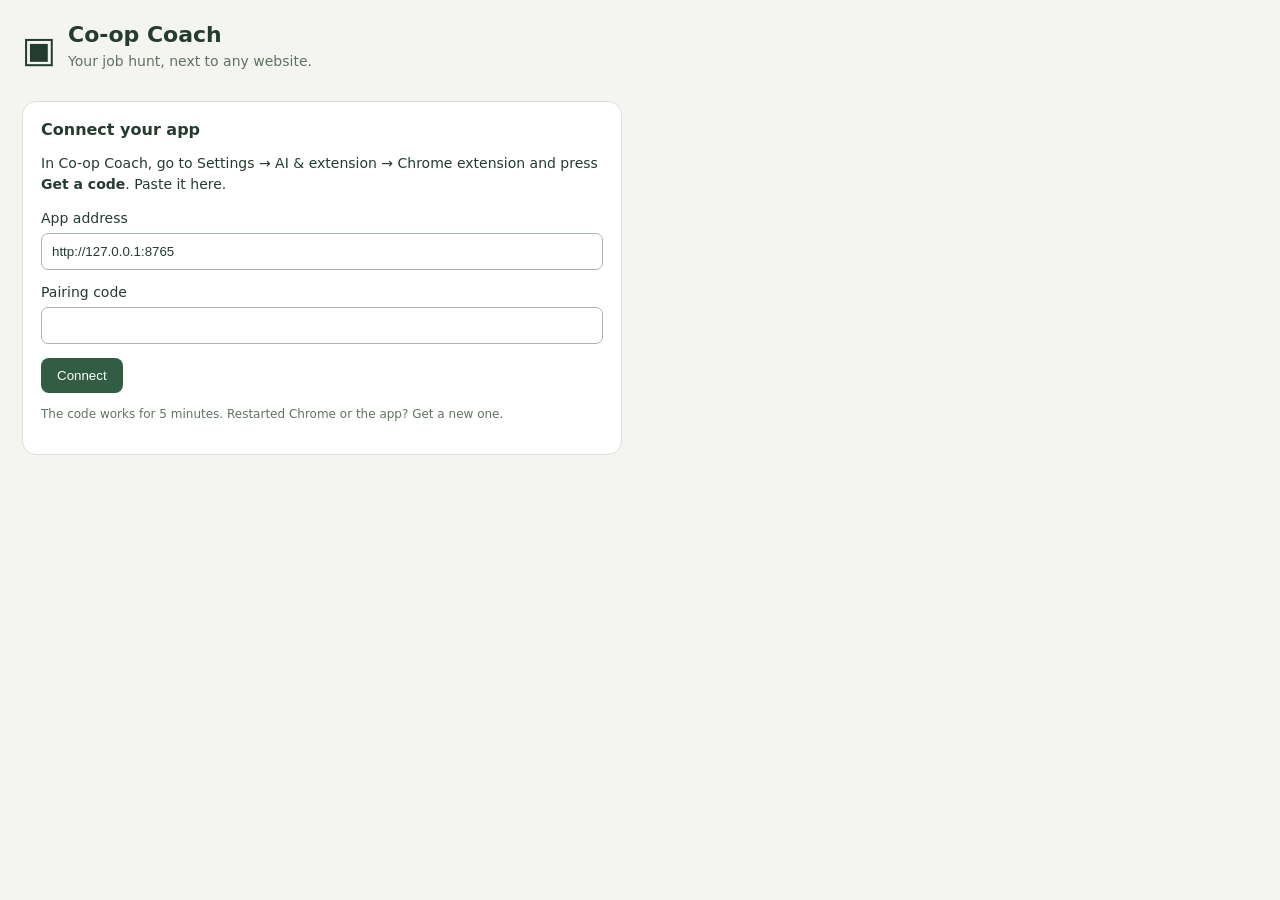
<file: extension/panel.html>
<!doctype html>
<html lang="en"><head><meta charset="utf-8"><meta name="viewport" content="width=device-width,initial-scale=1">
<title>Co-op Coach</title><link rel="stylesheet" href="panel.css"></head>
<body><header><span class="goose" aria-hidden="true">▣</span><div><h1>Co-op Coach</h1><p>Your job hunt, next to any website.</p></div></header>
<p id="message" role="status" aria-live="polite"></p>
<form id="pair"><h2>Connect your app</h2><p>In Co-op Coach, go to Settings → AI &amp; extension → Chrome extension and press <b>Get a code</b>. Paste it here.</p>
<label>App address<input id="base" type="url" value="http://127.0.0.1:8765" required></label>
<label>Pairing code<input id="code" type="password" autocomplete="off" required></label>
<button>Connect</button><p class="small">The code works for 5 minutes. Restarted Chrome or the app? Get a new one.</p></form>
<main id="today" hidden><div class="toolbar"><strong id="person"></strong><button id="refresh">Refresh</button></div>
<section><h2>Fill an application</h2><p>On a job application page? Press the button: it fills in what it can and attaches your resume. Check everything, then press Submit yourself.</p>
<button id="fill">Fill this form</button><p id="fill-result" role="status" aria-live="polite"></p>
<button id="submitted" class="secondary">I submitted it: mark applied</button></section>
<section><h2>Read my Outlook</h2><p>Only needed if Microsoft sign-in doesn't work for your school. Open Outlook in this tab and press the button: it reads your job emails while you watch. It never sends or deletes anything.</p>
<button id="inbox">Read my Outlook tab</button><p id="inbox-result" role="status" aria-live="polite"></p></section>
<section><h2>Coming up</h2><div id="calendar"></div></section>
<section><h2>Ready to apply</h2><div id="ready"></div></section>
<section><h2>Matches</h2><div id="matches"></div></section>
<section><h2>Your Path</h2><div id="path"></div><a id="problem" target="_blank" rel="noreferrer" hidden></a></section>
<p><a id="open-app" target="_blank" rel="noreferrer">Open full app — all features</a></p>
<p class="small">Everything else is in the full app.</p>
<button id="disconnect" class="secondary">Disconnect</button></main><script src="panel.js"></script></body></html>
</file>
<file: extension/panel.css>
:root{color-scheme:light dark;font:14px system-ui,sans-serif;background:#f4f5f0;color:#243c30}body{margin:0;padding:22px;max-width:600px}header{display:flex;gap:12px;align-items:center;margin-bottom:24px}.goose{font-size:36px}h1{font-size:22px;margin:0}h2{font-size:16px;margin:0 0 12px}p{line-height:1.55}header p{margin:4px 0;color:#607265}section,form{background:#fff;border:1px solid #dbe2d9;border-radius:14px;padding:18px;margin:14px 0}label{display:block;margin:14px 0}input{box-sizing:border-box;width:100%;margin-top:7px;padding:10px;border:1px solid #aab8ac;border-radius:7px;background:#fff;color:#243c30}button{padding:10px 16px;border:0;border-radius:8px;background:#315e43;color:white;cursor:pointer}button:disabled{opacity:.5;cursor:wait}.secondary{background:#e0e7dd;color:#243c30}.toolbar{display:flex;align-items:center;justify-content:space-between}.small{font-size:12px;color:#617362}a{color:#296642}.item{padding:9px 0;border-bottom:1px solid #e7ece3}.item:last-child{border:0}.detail{color:#617362;font-size:12px;margin-top:3px}#message{color:#8b4d16;overflow-wrap:anywhere}[hidden]{display:none!important}@media(prefers-color-scheme:dark){:root{background:#17251e;color:#e5ece2}section,form,input{background:#203328;color:#e5ece2;border-color:#45614d}a{color:#a5d5ad}.detail,.small,header p{color:#b1c3b2}.item{border-color:#45614d}#message{color:#f1c78e}}
</file>
